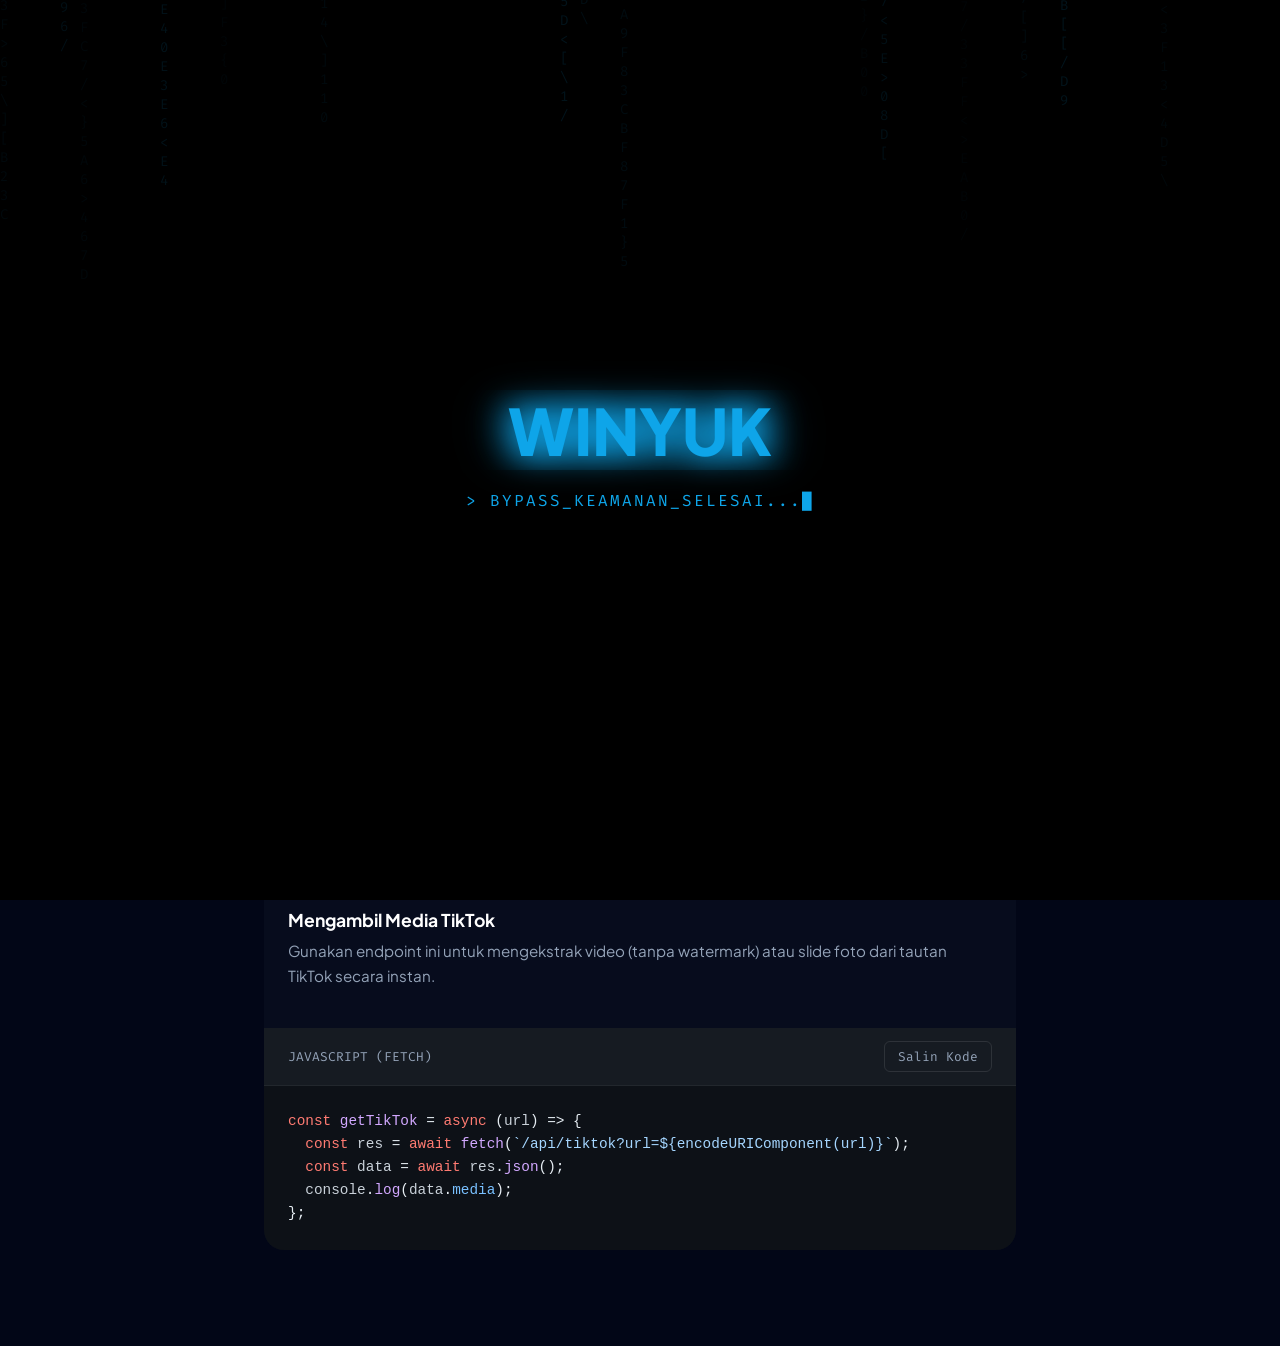
<file: index.html>
<!DOCTYPE html>
<html lang="id">
<head>
    <meta charset="UTF-8">
    <meta name="viewport" content="width=device-width, initial-scale=1.0">
    <title>WINYUK | Ultimate API Explorer</title>
    <link href="https://fonts.googleapis.com/css2?family=Fira+Code:wght@400;500;600&family=Plus+Jakarta+Sans:wght@300;400;600;800&display=swap" rel="stylesheet">
    <style>
        :root {
            --bg-base: #020617;
            --bg-surface: rgba(15, 23, 42, 0.6);
            --grid-color: rgba(56, 189, 248, 0.04);
            --primary: #0ea5e9;
            --secondary: #8b5cf6;
            --accent: #f43f5e;
            --tiktok: #ff0050;
            --discord: #5865F2;
            --upload: #10b981;
            --text-main: #f8fafc;
            --text-muted: #94a3b8;
        }

        * { margin: 0; padding: 0; box-sizing: border-box; }

        body {
            background-color: var(--bg-base); color: var(--text-main); font-family: 'Plus Jakarta Sans', sans-serif;
            min-height: 100vh; display: flex; flex-direction: column; align-items: center;
            overflow-x: hidden; position: relative; scroll-behavior: smooth;
        }

        /* --- BACKGROUND ANIMATION --- */
        body::before { content: ''; position: fixed; inset: 0; background-image: linear-gradient(var(--grid-color) 1px, transparent 1px), linear-gradient(90deg, var(--grid-color) 1px, transparent 1px); background-size: 50px 50px; animation: panGrid 30s linear infinite; z-index: -2; }
        body::after { content: ''; position: fixed; top: 0; left: 50%; width: 100vw; height: 100vh; transform: translateX(-50%); background: radial-gradient(circle at 50% 0%, rgba(14, 165, 233, 0.15), transparent 60%), radial-gradient(circle at 80% 80%, rgba(139, 92, 246, 0.1), transparent 50%); z-index: -1; pointer-events: none; }

        /* --- CYBER PRELOADER --- */
        #preloader { position: fixed; inset: 0; background-color: #000; z-index: 9999; display: flex; flex-direction: column; justify-content: center; align-items: center; transition: opacity 0.8s ease, visibility 0.8s ease; overflow: hidden; }
        #preloader.fade-out { opacity: 0; visibility: hidden; }
        #matrix-rain { position: absolute; inset: 0; font-family: 'Fira Code', monospace; font-size: 14px; color: var(--primary); opacity: 0.2; pointer-events: none; }
        .svg-text-regen { width: 350px; height: 80px; z-index: 2; filter: drop-shadow(0 0 15px var(--primary)); }
        .svg-text-regen text { font-family: 'Plus Jakarta Sans', sans-serif; font-weight: 800; font-size: 64px; text-transform: uppercase; fill: none; stroke: var(--primary); stroke-width: 1.5; stroke-dasharray: 600; stroke-dashoffset: 600; animation: drawText 2.5s ease-in-out forwards, fillText 1s ease-in-out 2.5s forwards; }
        .loader-terminal { font-family: 'Fira Code', monospace; color: var(--primary); font-size: 1rem; margin-top: 20px; letter-spacing: 2px; z-index: 2; }
        .loader-terminal::after { content: '█'; animation: blink 1s infinite; }

        /* --- HEADER --- */
        header { text-align: center; padding: 5rem 2rem 2rem; animation: slideDown 1s cubic-bezier(0.16, 1, 0.3, 1) 3s forwards; opacity: 0; transform: translateY(-30px); }
        h1 { font-size: 4rem; font-weight: 800; letter-spacing: -1px; margin-bottom: 0.5rem; background: linear-gradient(to right, #38bdf8, #818cf8, #e879f9, #38bdf8); background-size: 200% auto; -webkit-background-clip: text; -webkit-text-fill-color: transparent; animation: gradientShine 5s linear infinite; }
        .subtitle { font-family: 'Fira Code', monospace; color: var(--text-muted); font-size: 1rem; }
        .subtitle span { color: var(--primary); }

        /* --- MAIN GLASS CONTAINER --- */
        .wrapper { width: 100%; max-width: 700px; padding: 0 1.5rem; margin-bottom: 4rem; opacity: 0; animation: fadeUp 1s cubic-bezier(0.16, 1, 0.3, 1) 3.2s forwards; }
        .container { background: var(--bg-surface); backdrop-filter: blur(24px); border: 1px solid var(--card-border); border-radius: 24px; padding: 2.5rem; box-shadow: 0 25px 50px -12px rgba(0, 0, 0, 0.5); position: relative; overflow: hidden; transition: 0.3s ease; }
        .container:hover { transform: translateY(-5px); box-shadow: 0 30px 60px -12px rgba(14, 165, 233, 0.15); }
        .container::before { content: ''; position: absolute; top: 0; left: 0; width: 100%; height: 2px; background: linear-gradient(90deg, transparent, var(--primary), var(--secondary), transparent); opacity: 0.5; }

        /* --- MODERN TABS --- */
        .tabs { display: flex; gap: 0.4rem; margin-bottom: 2rem; background: rgba(0,0,0,0.3); padding: 0.4rem; border-radius: 16px; border: 1px solid rgba(255,255,255,0.05); flex-wrap: wrap; }
        .tab-btn { flex: 1; padding: 0.8rem; border: none; background: transparent; color: var(--text-muted); font-weight: 600; border-radius: 12px; cursor: pointer; transition: 0.3s; font-size: 0.9rem; white-space: nowrap; }
        .tab-btn:hover { color: var(--text-main); background: rgba(255,255,255,0.05); }
        .tab-btn.active { background: rgba(255,255,255,0.1); color: var(--text-main); box-shadow: 0 4px 15px rgba(0,0,0,0.2); }
        .tab-btn.active[data-target="tiktok"] { border-bottom: 2px solid var(--tiktok); }
        .tab-btn.active[data-target="discord"] { border-bottom: 2px solid var(--discord); }
        .tab-btn.active[data-target="upload"] { border-bottom: 2px solid var(--upload); }

        /* --- INPUTS --- */
        .input-group { margin-bottom: 1.5rem; }
        input[type="text"] { width: 100%; padding: 1.2rem 1.5rem; background: rgba(0,0,0,0.4); border: 1px solid rgba(255,255,255,0.1); border-radius: 16px; color: white; font-size: 1rem; font-family: 'Fira Code', monospace; transition: 0.3s; }
        input[type="text"]:focus { outline: none; border-color: var(--primary); background: rgba(0,0,0,0.6); box-shadow: 0 0 0 4px rgba(14, 165, 233, 0.1); }

        /* --- DRAG & DROP ZONE --- */
        .file-upload-wrapper { width: 100%; padding: 3rem 2rem; border: 2px dashed rgba(255,255,255,0.15); border-radius: 16px; text-align: center; cursor: pointer; transition: 0.3s; background: rgba(0,0,0,0.2); display: none; margin-bottom: 1.5rem; position: relative; }
        .file-upload-wrapper:hover { border-color: var(--upload); background: rgba(16, 185, 129, 0.05); }
        .file-upload-wrapper input[type="file"] { position: absolute; inset: 0; opacity: 0; cursor: pointer; }
        .file-icon { font-size: 3rem; margin-bottom: 1rem; transition: 0.3s; color: var(--upload); }
        .file-upload-wrapper:hover .file-icon { transform: translateY(-5px); }
        .file-text { font-family: 'Plus Jakarta Sans'; color: var(--text-muted); font-size: 1rem; font-weight: 500;}
        .file-text span { color: var(--upload); font-weight: 800; }

        /* --- ACTION BUTTON --- */
        .btn-process { width: 100%; padding: 1.2rem; background: var(--text-main); color: var(--bg-base); border: none; border-radius: 16px; font-size: 1.1rem; font-weight: 800; text-transform: uppercase; letter-spacing: 1px; cursor: pointer; transition: 0.3s; display: flex; justify-content: center; align-items: center; }
        .btn-process:hover { transform: translateY(-2px); box-shadow: 0 10px 25px rgba(255,255,255,0.2); background: white; }
        .btn-process:active { transform: translateY(1px); }
        .loader { display: none; width: 24px; height: 24px; border: 3px solid rgba(0,0,0,0.1); border-bottom-color: #000; border-radius: 50%; animation: spin 0.8s linear infinite; }

        /* --- RESULTS AREA --- */
        .result-box { margin-top: 2rem; padding: 1.5rem; border-radius: 16px; background: rgba(0,0,0,0.4); border: 1px solid rgba(255,255,255,0.05); display: none; animation: popIn 0.4s cubic-bezier(0.16, 1, 0.3, 1); }
        .status-header { border-bottom: 1px solid rgba(255,255,255,0.1); padding-bottom: 1rem; margin-bottom: 1rem; }
        .status-header h3 { font-family: 'Fira Code', monospace; font-size: 1.1rem; display: flex; align-items: center; gap: 8px;}
        .media-grid { display: grid; grid-template-columns: repeat(auto-fit, minmax(140px, 1fr)); gap: 1rem; }
        .media-item { background: rgba(0,0,0,0.3); padding: 0.5rem; border-radius: 12px; border: 1px solid rgba(255,255,255,0.05); }
        .media-item img, .media-item video { width: 100%; border-radius: 8px; aspect-ratio: 9/16; object-fit: cover; margin-bottom: 0.8rem; }
        .btn-download { display: block; width: 100%; padding: 0.8rem; background: rgba(255,255,255,0.05); color: white; text-align: center; text-decoration: none; font-weight: 600; border-radius: 8px; font-size: 0.9rem; transition: 0.3s; }
        .btn-download:hover { background: var(--primary); }
        .url-result { display: flex; align-items: center; gap: 10px; background: rgba(0,0,0,0.5); padding: 0.8rem 1rem; border-radius: 12px; border: 1px solid rgba(255,255,255,0.1); margin-top: 1rem; }
        .url-text { font-family: 'Fira Code', monospace; color: var(--text-main); font-size: 0.9rem; overflow: hidden; text-overflow: ellipsis; white-space: nowrap; flex: 1; }
        .btn-copy-url { background: rgba(255,255,255,0.1); color: white; border: none; padding: 0.6rem 1.2rem; border-radius: 8px; font-weight: 600; cursor: pointer; transition: 0.3s; }
        .btn-copy-url:hover { background: white; color: black; }

        /* --- API DOCUMENTATION SECTION --- */
        .api-docs-section { width: 100%; max-width: 800px; padding: 0 1.5rem; margin: 2rem auto 6rem; opacity: 0; animation: fadeUp 1s cubic-bezier(0.16, 1, 0.3, 1) 3.5s forwards; }
        .section-header { text-align: left; margin-bottom: 2rem; border-bottom: 1px solid var(--card-border); padding-bottom: 1rem;}
        .section-header h2 { font-size: 2rem; font-weight: 800; color: white; margin-bottom: 0.5rem; }
        .section-header p { color: var(--text-muted); font-size: 1rem; }
        .docs-layout { display: flex; flex-direction: column; gap: 1.5rem; }
        .docs-nav { display: flex; gap: 0.5rem; overflow-x: auto; padding-bottom: 0.5rem; }
        .docs-nav::-webkit-scrollbar { height: 4px; }
        .docs-nav::-webkit-scrollbar-thumb { background: rgba(255,255,255,0.1); border-radius: 4px; }
        .doc-nav-btn { background: rgba(255,255,255,0.03); border: 1px solid rgba(255,255,255,0.05); color: var(--text-muted); padding: 0.6rem 1.2rem; border-radius: 20px; font-size: 0.9rem; font-weight: 600; cursor: pointer; transition: 0.3s; white-space: nowrap; }
        .doc-nav-btn:hover { background: rgba(255,255,255,0.08); color: white; }
        .doc-nav-btn.active { background: white; color: black; border-color: white; }
        .doc-card { background: rgba(15, 23, 42, 0.4); border: 1px solid var(--card-border); border-radius: 20px; overflow: hidden; backdrop-filter: blur(12px); }
        .endpoint-bar { display: flex; align-items: center; gap: 1rem; padding: 1.2rem 1.5rem; background: rgba(0,0,0,0.4); border-bottom: 1px solid var(--card-border); flex-wrap: wrap;}
        .method-badge { font-family: 'Fira Code', monospace; font-size: 0.85rem; font-weight: 800; padding: 0.3rem 0.8rem; border-radius: 6px; letter-spacing: 1px; }
        .method-badge.get { background: rgba(14, 165, 233, 0.15); color: var(--badge-get); border: 1px solid rgba(14, 165, 233, 0.3); }
        .method-badge.post { background: rgba(245, 158, 11, 0.15); color: var(--badge-post); border: 1px solid rgba(245, 158, 11, 0.3); }
        .doc-info { padding: 1.5rem; border-bottom: 1px solid var(--card-border); }
        .doc-info h4 { color: white; font-size: 1.1rem; margin-bottom: 0.5rem; }
        .doc-info p { color: var(--text-muted); font-size: 0.95rem; line-height: 1.6; margin-bottom: 1rem; }
        .code-window { background: #0d1117; }
        .code-header { display: flex; justify-content: space-between; align-items: center; padding: 0.8rem 1.5rem; background: #161b22; border-bottom: 1px solid rgba(255,255,255,0.05); }
        .code-lang { font-family: 'Fira Code', monospace; color: var(--text-muted); font-size: 0.8rem; text-transform: uppercase; }
        .btn-copy-code { background: transparent; color: var(--text-muted); border: 1px solid rgba(255,255,255,0.1); padding: 0.4rem 0.8rem; border-radius: 6px; font-size: 0.8rem; font-family: 'Fira Code', monospace; cursor: pointer; transition: 0.2s; }
        .btn-copy-code:hover { background: rgba(255,255,255,0.1); color: white; }
        .code-content { padding: 1.5rem; overflow-x: auto; font-family: 'Fira Code', monospace; font-size: 0.9rem; line-height: 1.6; color: #e6edf3; }
        .sy-kw { color: #ff7b72; } .sy-fn { color: #d2a8ff; } .sy-st { color: #a5d6ff; } .sy-cm { color: #8b949e; font-style: italic; } .sy-ob { color: #79c0ff; } .sy-vr { color: #c9d1d9; }

        /* =========================================
           --- FLOATING WHATSAPP BUTTON (PREMIUM) ---
           ========================================= */
        .whatsapp-float {
            position: fixed; bottom: 35px; right: 35px; width: 60px; height: 60px;
            background: linear-gradient(135deg, #25D366, #128C7E); color: white;
            border-radius: 50%; display: flex; justify-content: center; align-items: center;
            text-decoration: none; box-shadow: 0 10px 20px rgba(37, 211, 102, 0.3);
            z-index: 1000; transition: all 0.4s cubic-bezier(0.175, 0.885, 0.32, 1.275);
            animation: pulse-wa 2s infinite;
        }
        .whatsapp-float:hover {
            transform: scale(1.15) translateY(-5px);
            box-shadow: 0 15px 30px rgba(37, 211, 102, 0.5);
            background: linear-gradient(135deg, #28E16D, #149C8D);
        }
        .whatsapp-float svg { width: 35px; height: 35px; fill: currentColor; transition: transform 0.4s ease; }
        .whatsapp-float:hover svg { transform: rotate(15deg) scale(1.1); }

        .whatsapp-float::before {
            content: 'Hubungi Developer'; position: absolute; right: 75px; top: 50%;
            transform: translateY(-50%) translateX(20px); background: rgba(15, 23, 42, 0.9);
            backdrop-filter: blur(10px); -webkit-backdrop-filter: blur(10px); color: white;
            padding: 10px 18px; border-radius: 14px; font-family: 'Plus Jakarta Sans', sans-serif;
            font-size: 0.9rem; font-weight: 600; white-space: nowrap; opacity: 0; visibility: hidden;
            border: 1px solid rgba(255, 255, 255, 0.1); transition: all 0.4s cubic-bezier(0.16, 1, 0.3, 1);
            box-shadow: 0 10px 20px rgba(0, 0, 0, 0.5); pointer-events: none;
        }
        .whatsapp-float:hover::before { opacity: 1; visibility: visible; transform: translateY(-50%) translateX(0); }

        @keyframes pulse-wa { 0% { box-shadow: 0 0 0 0 rgba(37, 211, 102, 0.6); } 70% { box-shadow: 0 0 0 18px rgba(37, 211, 102, 0); } 100% { box-shadow: 0 0 0 0 rgba(37, 211, 102, 0); } }
        @media (max-width: 600px) { .whatsapp-float { bottom: 20px; right: 20px; width: 55px; height: 55px; } .whatsapp-float::before { display: none; } }

        /* --- KEYFRAMES --- */
        @keyframes panGrid { 0% { background-position: 0 0; } 100% { background-position: 50px 50px; } }
        @keyframes drawText { to { stroke-dashoffset: 0; } }
        @keyframes fillText { to { fill: var(--primary); stroke: transparent; filter: drop-shadow(0 0 20px var(--primary)); } }
        @keyframes blink { 0%, 100% { opacity: 1; } 50% { opacity: 0; } }
        @keyframes slideDown { to { opacity: 1; transform: translateY(0); } }
        @keyframes fadeUp { to { opacity: 1; transform: translateY(0); } }
        @keyframes gradientShine { to { background-position: 200% center; } }
        @keyframes popIn { from { opacity: 0; transform: scale(0.95); } to { opacity: 1; transform: scale(1); } }
        @keyframes spin { to { transform: rotate(360deg); } }
    </style>
</head>
<body>

    <div id="preloader">
        <div id="matrix-rain"></div>
        <svg class="svg-text-regen" viewBox="0 0 350 80">
            <text x="50%" y="50%" text-anchor="middle" dominant-baseline="central">WINYUK</text>
        </svg>
        <div class="loader-terminal" id="loader-text-val">> KONEKSI_SERVER_DI_MULAI</div>
    </div>

    <header>
        <h1>WINYUK API</h1>
        <p class="subtitle">Platform <span>Ekstraksi & Hosting</span> Tanpa Batas</p>
    </header>

    <div class="wrapper">
        <div class="container">
            <div class="tabs">
                <button class="tab-btn active" data-target="tiktok" onclick="switchTab('tiktok')">TikTok DL</button>
                <button class="tab-btn" data-target="discord" onclick="switchTab('discord')">Discord DL</button>
                <button class="tab-btn" data-target="upload" onclick="switchTab('upload')">Image Host</button>
            </div>

            <div class="input-group" id="urlInputContainer">
                <input type="text" id="urlInput" placeholder="Masukkan URL Video TikTok..." autocomplete="off">
            </div>

            <div class="file-upload-wrapper" id="fileUploadContainer">
                <input type="file" id="fileInput" accept="image/png, image/jpeg, image/jpg, image/webp" onchange="displayFileName()">
                <div class="file-icon" id="fileIcon">📁</div>
                <div class="file-text" id="fileText">Tarik & Lepas Foto, atau <span id="fileSpan">Jelajahi</span></div>
            </div>

            <button class="btn-process" id="processBtn" onclick="processData()">
                <span id="btnText">EKSEKUSI</span>
                <div class="loader" id="loader"></div>
            </button>

            <div class="result-box" id="resultBox"></div>
        </div>
    </div>

    <div class="api-docs-section">
        <div class="section-header">
            <h2>Dokumentasi API</h2>
            <p>Integrasikan WINYUK API ke dalam project Anda dengan mudah. Tidak perlu API Key.</p>
        </div>

        <div class="docs-layout">
            <div class="docs-nav">
                <button class="doc-nav-btn active" onclick="loadDoc('tiktok')">TikTok Extractor</button>
                <button class="doc-nav-btn" onclick="loadDoc('discord')">Discord Extractor</button>
                <button class="doc-nav-btn" onclick="loadDoc('upload')">Image Hosting</button>
            </div>
            <div class="doc-card" id="docCard"></div>
        </div>
    </div>

    <a href="https://wa.me/6282324542524?text=Halo%20Winyuk" class="whatsapp-float" target="_blank" rel="noopener noreferrer">
        <svg viewBox="0 0 24 24" xmlns="http://www.w3.org/2000/svg">
            <path d="M17.472 14.382c-.297-.149-1.758-.867-2.03-.967-.273-.099-.471-.148-.67.15-.197.297-.767.966-.94 1.164-.173.199-.347.223-.644.075-.297-.15-1.255-.463-2.39-1.475-.883-.788-1.48-1.761-1.653-2.059-.173-.297-.018-.458.13-.606.134-.133.298-.347.446-.52.149-.174.198-.298.298-.497.099-.198.05-.371-.025-.52-.075-.149-.669-1.612-.916-2.207-.242-.579-.487-.5-.669-.51-.173-.008-.371-.01-.57-.01-.198 0-.52.074-.792.372-.272.297-1.04 1.016-1.04 2.479 0 1.462 1.065 2.875 1.213 3.074.149.198 2.096 3.2 5.077 4.487.709.306 1.262.489 1.694.625.712.227 1.36.195 1.871.118.571-.085 1.758-.719 2.006-1.413.248-.694.248-1.289.173-1.413-.074-.124-.272-.198-.57-.347m-5.421 7.403h-.004a9.87 9.87 0 01-5.031-1.378l-.361-.214-3.741.982.998-3.648-.235-.374a9.86 9.86 0 01-1.51-5.26c.001-5.45 4.436-9.884 9.888-9.884 2.64 0 5.122 1.03 6.988 2.898a9.825 9.825 0 012.893 6.994c-.003 5.45-4.437 9.884-9.885 9.884m8.413-18.297A11.815 11.815 0 0012.05 0C5.495 0 .16 5.335.157 11.892c0 2.096.547 4.142 1.588 5.945L.057 24l6.305-1.654a11.882 11.882 0 005.683 1.448h.005c6.554 0 11.89-5.335 11.893-11.893a11.821 11.821 0 00-3.48-8.413z"/>
        </svg>
    </a>

    <script>
        // =========================================
        // --- 1. PRELOADER & MATRIX LOGIC ---
        // =========================================
        window.addEventListener('DOMContentLoaded', () => {
            const preloader = document.getElementById('preloader');
            const matrixRain = document.getElementById('matrix-rain');
            const loaderText = document.getElementById('loader-text-val');
            
            const chars = '0123456789ABCDEF{}[]<>/\\';
            const columns = Math.floor(window.innerWidth / 20);
            for (let i = 0; i < columns; i++) {
                const drop = document.createElement('div');
                drop.style.position = 'absolute'; drop.style.left = (i * 20) + 'px';
                drop.style.top = (Math.random() * -100) + '%';
                drop.style.width = '20px'; drop.style.wordBreak = 'break-all';
                drop.style.opacity = Math.random() * 0.5 + 0.1;
                
                const duration = Math.random() * 3 + 2;
                drop.style.animation = `matrixDrop ${duration}s linear infinite ${Math.random() * 2}s`;
                
                let dropChars = '';
                for(let j=0; j<15; j++) dropChars += chars.charAt(Math.floor(Math.random() * chars.length)) + '<br>';
                drop.innerHTML = dropChars;
                matrixRain.appendChild(drop);
            }

            const style = document.createElement('style');
            style.innerHTML = `@keyframes matrixDrop { to { transform: translateY(${window.innerHeight + 100}px); } }`;
            document.head.appendChild(style);

            const messages = [ "> MENGAKSES_SISTEM...", "> BYPASS_KEAMANAN_SELESAI...", "> API_ENDPOINT_TERHUBUNG...", "> SYSTEM_READY_" ];
            let msgIndex = 0;
            const msgInterval = setInterval(() => { 
                msgIndex++; if(msgIndex < messages.length) loaderText.innerText = messages[msgIndex]; 
            }, 800);

            setTimeout(() => { 
                clearInterval(msgInterval); preloader.classList.add('fade-out'); 
                setTimeout(() => { preloader.style.display = 'none'; }, 800); 
            }, 3500); 
        });

        // =========================================
        // --- 2. MAIN APP UI LOGIC ---
        // =========================================
        let currentMode = 'tiktok';

        function switchTab(mode) {
            currentMode = mode;
            document.querySelectorAll('.tabs .tab-btn').forEach(btn => btn.classList.remove('active'));
            document.querySelector(`.tabs .tab-btn[data-target="${mode}"]`).classList.add('active');
            
            const urlContainer = document.getElementById('urlInputContainer');
            const fileContainer = document.getElementById('fileUploadContainer');
            const urlInput = document.getElementById('urlInput');
            const processBtn = document.getElementById('processBtn');
            const btnText = document.getElementById('btnText');
            
            document.getElementById('resultBox').style.display = 'none';

            if (mode === 'upload') {
                urlContainer.style.display = 'none'; fileContainer.style.display = 'block';
                btnText.innerText = 'GENERATE URL';
            } else {
                urlContainer.style.display = 'block'; fileContainer.style.display = 'none';
                urlInput.placeholder = mode === 'tiktok' ? 'Masukkan URL Video TikTok...' : 'Masukkan URL Attachment Discord...';
                btnText.innerText = 'EKSTRAK DATA';
                urlInput.value = '';
                document.getElementById('fileInput').value = '';
                document.getElementById('fileText').innerHTML = 'Tarik & Lepas Foto, atau <span id="fileSpan">Jelajahi</span>';
            }
        }

        function displayFileName() {
            const fileInput = document.getElementById('fileInput');
            const fileText = document.getElementById('fileText');
            if (fileInput.files.length > 0) {
                fileText.innerHTML = `<span style="color:var(--upload);">File Terpilih:</span> ${fileInput.files[0].name}`;
            }
        }

        function toggleLoading(isLoading) {
            const btnText = document.getElementById('btnText');
            const loader = document.getElementById('loader');
            const processBtn = document.getElementById('processBtn');
            if(isLoading) {
                btnText.style.display = 'none'; loader.style.display = 'block';
                processBtn.style.pointerEvents = 'none'; processBtn.style.opacity = '0.8';
            } else {
                btnText.style.display = 'block'; loader.style.display = 'none';
                processBtn.style.pointerEvents = 'auto'; processBtn.style.opacity = '1';
            }
        }

        // =========================================
        // --- 3. API FETCHING LOGIC ---
        // =========================================
        async function processData() {
            if (currentMode === 'upload') await handleUpload();
            else await handleDownload();
        }

        async function handleDownload() {
            const urlInput = document.getElementById('urlInput').value;
            const resultBox = document.getElementById('resultBox');
            if (!urlInput) return alert('Tautan tidak boleh kosong.');
            
            toggleLoading(true); resultBox.style.display = 'none';

            try {
                const response = await fetch(`/api/${currentMode}?url=${encodeURIComponent(urlInput)}`);
                const data = await response.json();
                resultBox.style.display = 'block';
                
                if (data.success) {
                    let mediaHTML = '';
                    if (data.type === 'image' || data.type === 'video') {
                        mediaHTML = `<div class="media-grid">`;
                        data.media.forEach((link) => {
                            mediaHTML += `
                                <div class="media-item">
                                    ${data.type === 'image' ? `<img src="${link}">` : `<video src="${link}" controls></video>`}
                                    <a href="${link}" target="_blank" class="btn-download">Buka / Download</a>
                                </div>`;
                        });
                        mediaHTML += `</div>`;
                    } else if (data.type === 'file') {
                        mediaHTML = `<div class="media-item" style="padding: 1.5rem;"><a href="${data.media[0]}" target="_blank" class="btn-download">Akses File Resolusi Penuh</a></div>`;
                    }

                    resultBox.innerHTML = `
                        <div class="status-header">
                            <h3 style="color: var(--primary);">200 OK - DATA EXTRACTED</h3>
                            ${data.author ? `<p style="color: var(--text-muted); font-size: 0.9rem; margin-top:5px;">User: @${data.author}</p>` : ''}
                        </div>${mediaHTML}`;
                } else {
                    resultBox.innerHTML = `<div class="status-header"><h3 style="color: var(--accent);">ERROR DETECTED</h3><p style="color:var(--text-main); margin-top:5px;">${data.message}</p></div>`;
                }
            } catch (error) {
                resultBox.style.display = 'block'; 
                resultBox.innerHTML = `<div class="status-header"><h3 style="color: var(--accent);">SYSTEM FAILURE</h3><p style="color:var(--text-main); margin-top:5px;">Vercel API tidak merespons.</p></div>`;
            } finally { toggleLoading(false); }
        }

        async function handleUpload() {
            const fileInput = document.getElementById('fileInput');
            const resultBox = document.getElementById('resultBox');
            if (fileInput.files.length === 0) return alert('Pilih foto terlebih dahulu!');

            const file = fileInput.files[0];
            const reader = new FileReader();

            reader.onloadend = async () => {
                toggleLoading(true); resultBox.style.display = 'none';
                try {
                    const response = await fetch('/api/upload', {
                        method: 'POST',
                        headers: { 'Content-Type': 'application/json' },
                        body: JSON.stringify({ image: reader.result, filename: file.name })
                    });
                    const data = await response.json();
                    resultBox.style.display = 'block';

                    if (data.success) {
                        resultBox.innerHTML = `
                            <div class="status-header">
                                <h3 style="color: var(--upload);">200 OK - HOSTING SUCCESS</h3>
                                <p style="color: var(--text-muted); font-size: 0.9rem; margin-top:5px;">Gambar berhasil diunggah ke server publik.</p>
                            </div>
                            <img src="${data.url}" style="width:100%; border-radius:12px; max-height:250px; object-fit:cover;">
                            <div class="url-result">
                                <span class="url-text" id="generatedUrl">${data.url}</span>
                                <button class="btn-copy-url" onclick="copyResultUrl()">COPY</button>
                            </div>`;
                    } else {
                        resultBox.innerHTML = `<div class="status-header"><h3 style="color: var(--accent);">ERROR DETECTED</h3><p style="color:var(--text-main); margin-top:5px;">${data.message}</p></div>`;
                    }
                } catch (error) {
                    resultBox.style.display = 'block'; resultBox.innerHTML = `<div class="status-header"><h3 style="color: var(--accent);">SYSTEM FAILURE</h3><p style="color:var(--text-main); margin-top:5px;">API Endpoint offline.</p></div>`;
                } finally { toggleLoading(false); }
            };
            reader.readAsDataURL(file);
        }

        function copyResultUrl() {
            const urlText = document.getElementById('generatedUrl').innerText;
            navigator.clipboard.writeText(urlText).then(() => {
                const btn = document.querySelector('.btn-copy-url');
                btn.innerText = 'COPIED!'; btn.style.background = 'white'; btn.style.color = 'black';
                setTimeout(() => { btn.innerText = 'COPY'; btn.style.background = 'rgba(255,255,255,0.1)'; btn.style.color = 'white'; }, 2000);
            });
        }

        // =========================================
        // --- 4. API DOCUMENTATION LOGIC ---
        // =========================================
        const apiDocs = {
            tiktok: {
                method: "GET", methodClass: "get",
                endpoint: "/api/tiktok?url={URL}",
                title: "Mengambil Media TikTok",
                desc: "Gunakan endpoint ini untuk mengekstrak video (tanpa watermark) atau slide foto dari tautan TikTok secara instan.",
                rawCode: `const getTikTok = async (url) => {\n  const res = await fetch(\`/api/tiktok?url=\${encodeURIComponent(url)}\`);\n  const data = await res.json();\n  console.log(data.media);\n};`,
                htmlCode: `<span class="sy-kw">const</span> <span class="sy-fn">getTikTok</span> = <span class="sy-kw">async</span> (<span class="sy-vr">url</span>) => {\n  <span class="sy-kw">const</span> <span class="sy-vr">res</span> = <span class="sy-kw">await</span> <span class="sy-fn">fetch</span>(<span class="sy-st">\`/api/tiktok?url=\${encodeURIComponent(url)}\`</span>);\n  <span class="sy-kw">const</span> <span class="sy-vr">data</span> = <span class="sy-kw">await</span> <span class="sy-vr">res</span>.<span class="sy-fn">json</span>();\n  <span class="sy-vr">console</span>.<span class="sy-fn">log</span>(<span class="sy-vr">data</span>.<span class="sy-ob">media</span>);\n};`
            },
            discord: {
                method: "GET", methodClass: "get",
                endpoint: "/api/discord?url={URL}",
                title: "Bypass Lampiran Discord",
                desc: "Discord sekarang memblokir tautan CDN dari luar. Endpoint ini membuat tautan lampiran Discord menjadi dapat diakses kembali di web Anda.",
                rawCode: `const getDiscordFile = async (url) => {\n  const res = await fetch(\`/api/discord?url=\${encodeURIComponent(url)}\`);\n  const data = await res.json();\n  console.log(data.media[0]);\n};`,
                htmlCode: `<span class="sy-kw">const</span> <span class="sy-fn">getDiscordFile</span> = <span class="sy-kw">async</span> (<span class="sy-vr">url</span>) => {\n  <span class="sy-kw">const</span> <span class="sy-vr">res</span> = <span class="sy-kw">await</span> <span class="sy-fn">fetch</span>(<span class="sy-st">\`/api/discord?url=\${encodeURIComponent(url)}\`</span>);\n  <span class="sy-kw">const</span> <span class="sy-vr">data</span> = <span class="sy-kw">await</span> <span class="sy-vr">res</span>.<span class="sy-fn">json</span>();\n  <span class="sy-vr">console</span>.<span class="sy-fn">log</span>(<span class="sy-vr">data</span>.<span class="sy-ob">media</span>[<span class="sy-vr">0</span>]);\n};`
            },
            upload: {
                method: "POST", methodClass: "post",
                endpoint: "/api/upload",
                title: "Hosting Gambar Permanen",
                desc: "Kirim string gambar berformat Base64 di dalam body (JSON). API akan membalas dengan URL publik permanen.",
                rawCode: `const uploadFoto = async (base64) => {\n  const res = await fetch('/api/upload', {\n    method: 'POST',\n    headers: { 'Content-Type': 'application/json' },\n    body: JSON.stringify({ image: base64 })\n  });\n  const data = await res.json();\n  console.log(data.url);\n};`,
                htmlCode: `<span class="sy-kw">const</span> <span class="sy-fn">uploadFoto</span> = <span class="sy-kw">async</span> (<span class="sy-vr">base64</span>) => {\n  <span class="sy-kw">const</span> <span class="sy-vr">res</span> = <span class="sy-kw">await</span> <span class="sy-fn">fetch</span>(<span class="sy-st">'/api/upload'</span>, {\n    <span class="sy-ob">method</span>: <span class="sy-st">'POST'</span>,\n    <span class="sy-ob">headers</span>: { <span class="sy-st">'Content-Type'</span>: <span class="sy-st">'application/json'</span> },\n    <span class="sy-ob">body</span>: <span class="sy-vr">JSON</span>.<span class="sy-fn">stringify</span>({ <span class="sy-ob">image</span>: <span class="sy-vr">base64</span> })\n  });\n  <span class="sy-kw">const</span> <span class="sy-vr">data</span> = <span class="sy-kw">await</span> <span class="sy-vr">res</span>.<span class="sy-fn">json</span>();\n  <span class="sy-vr">console</span>.<span class="sy-fn">log</span>(<span class="sy-vr">data</span>.<span class="sy-ob">url</span>);\n};`
            }
        };

        function loadDoc(key) {
            document.querySelectorAll('.doc-nav-btn').forEach(btn => btn.classList.remove('active'));
            document.querySelector(`.doc-nav-btn[onclick="loadDoc('${key}')"]`).classList.add('active');

            const doc = apiDocs[key];
            const docCard = document.getElementById('docCard');
            
            docCard.innerHTML = `
                <div class="endpoint-bar">
                    <span class="method-badge ${doc.methodClass}">${doc.method}</span>
                    <span class="endpoint-url">${doc.endpoint}</span>
                </div>
                <div class="doc-info">
                    <h4>${doc.title}</h4>
                    <p>${doc.desc}</p>
                </div>
                <div class="code-window">
                    <div class="code-header">
                        <span class="code-lang">JavaScript (Fetch)</span>
                        <button class="btn-copy-code" onclick="copyApiCode('${key}', this)">Salin Kode</button>
                    </div>
                    <div class="code-content">
                        <pre><code>${doc.htmlCode}</code></pre>
                    </div>
                </div>
            `;
        }

        function copyApiCode(key, btn) {
            navigator.clipboard.writeText(apiDocs[key].rawCode).then(() => {
                btn.innerText = 'Tersalin!'; btn.style.color = 'white'; btn.style.background = 'rgba(255,255,255,0.2)';
                setTimeout(() => { btn.innerText = 'Salin Kode'; btn.style.color = 'var(--text-muted)'; btn.style.background = 'transparent'; }, 2000);
            });
        }

        loadDoc('tiktok');
    </script>
</body>
</html>
</file>
